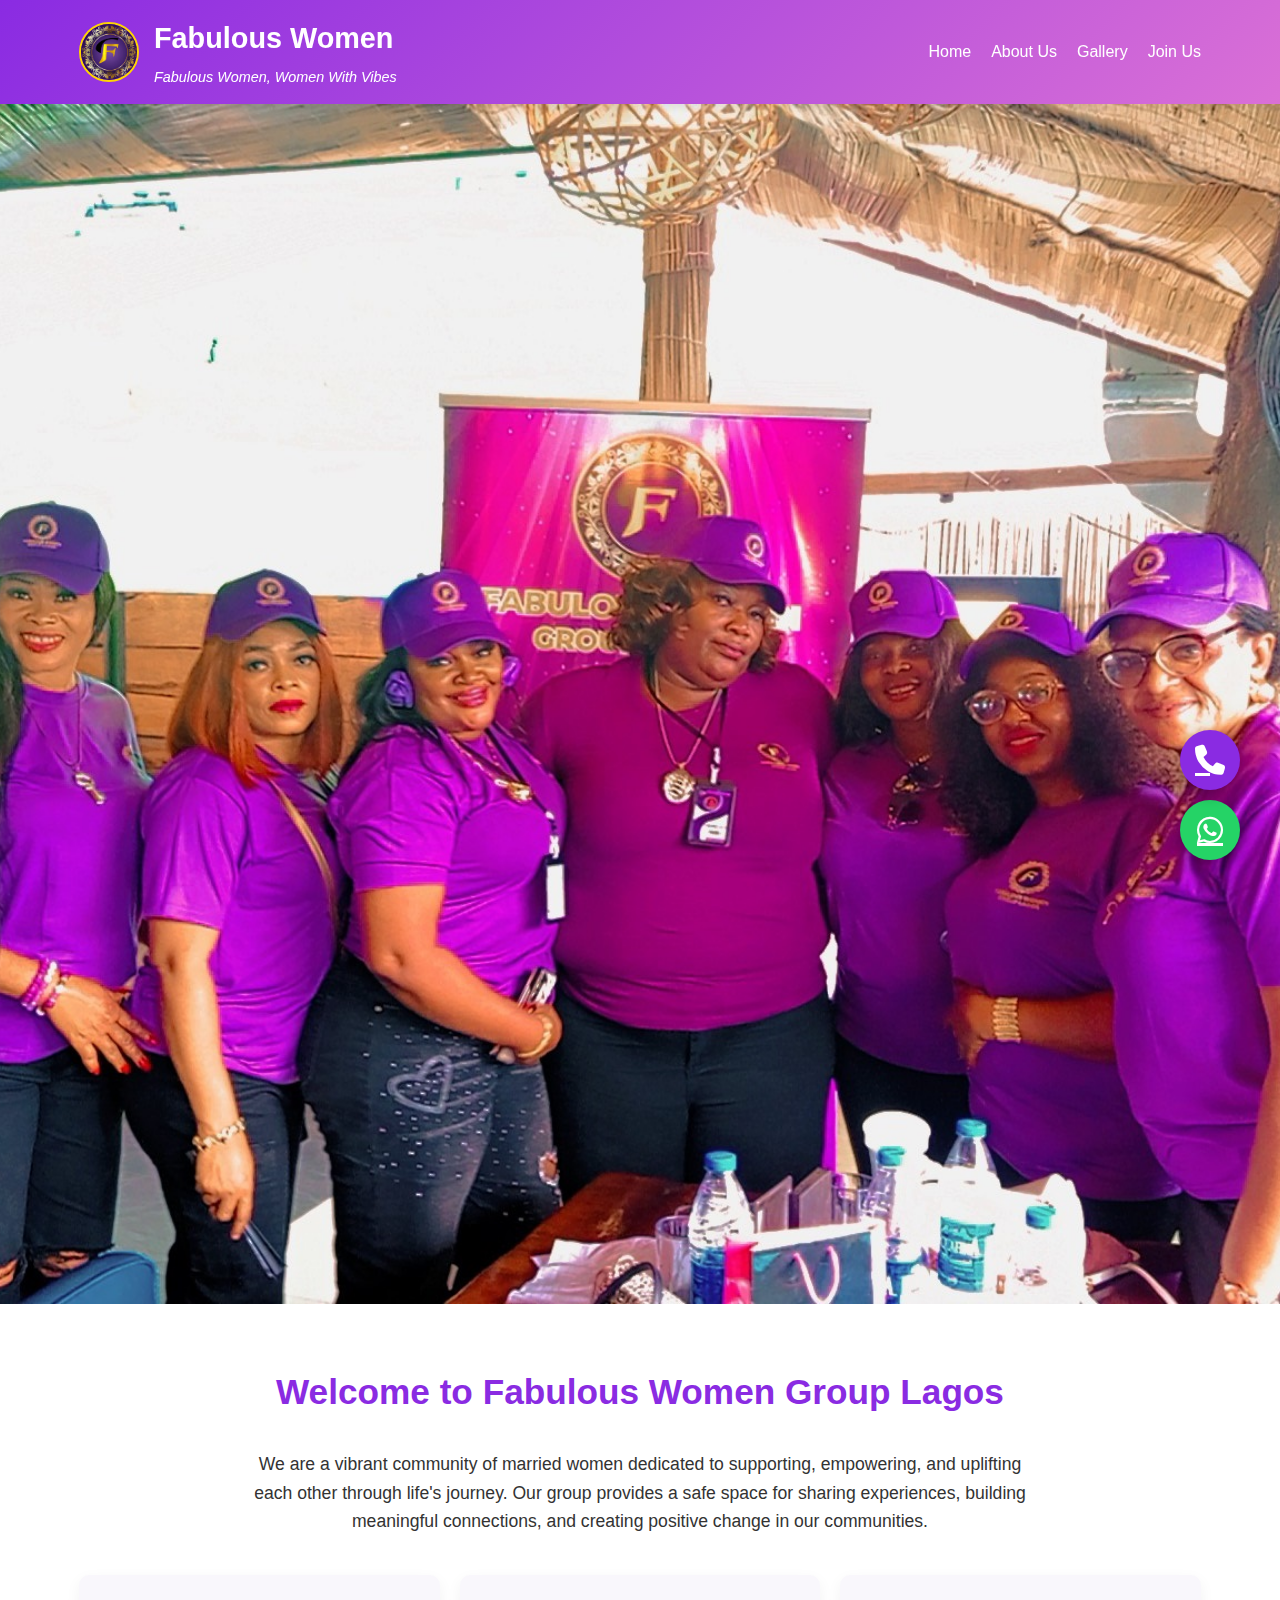
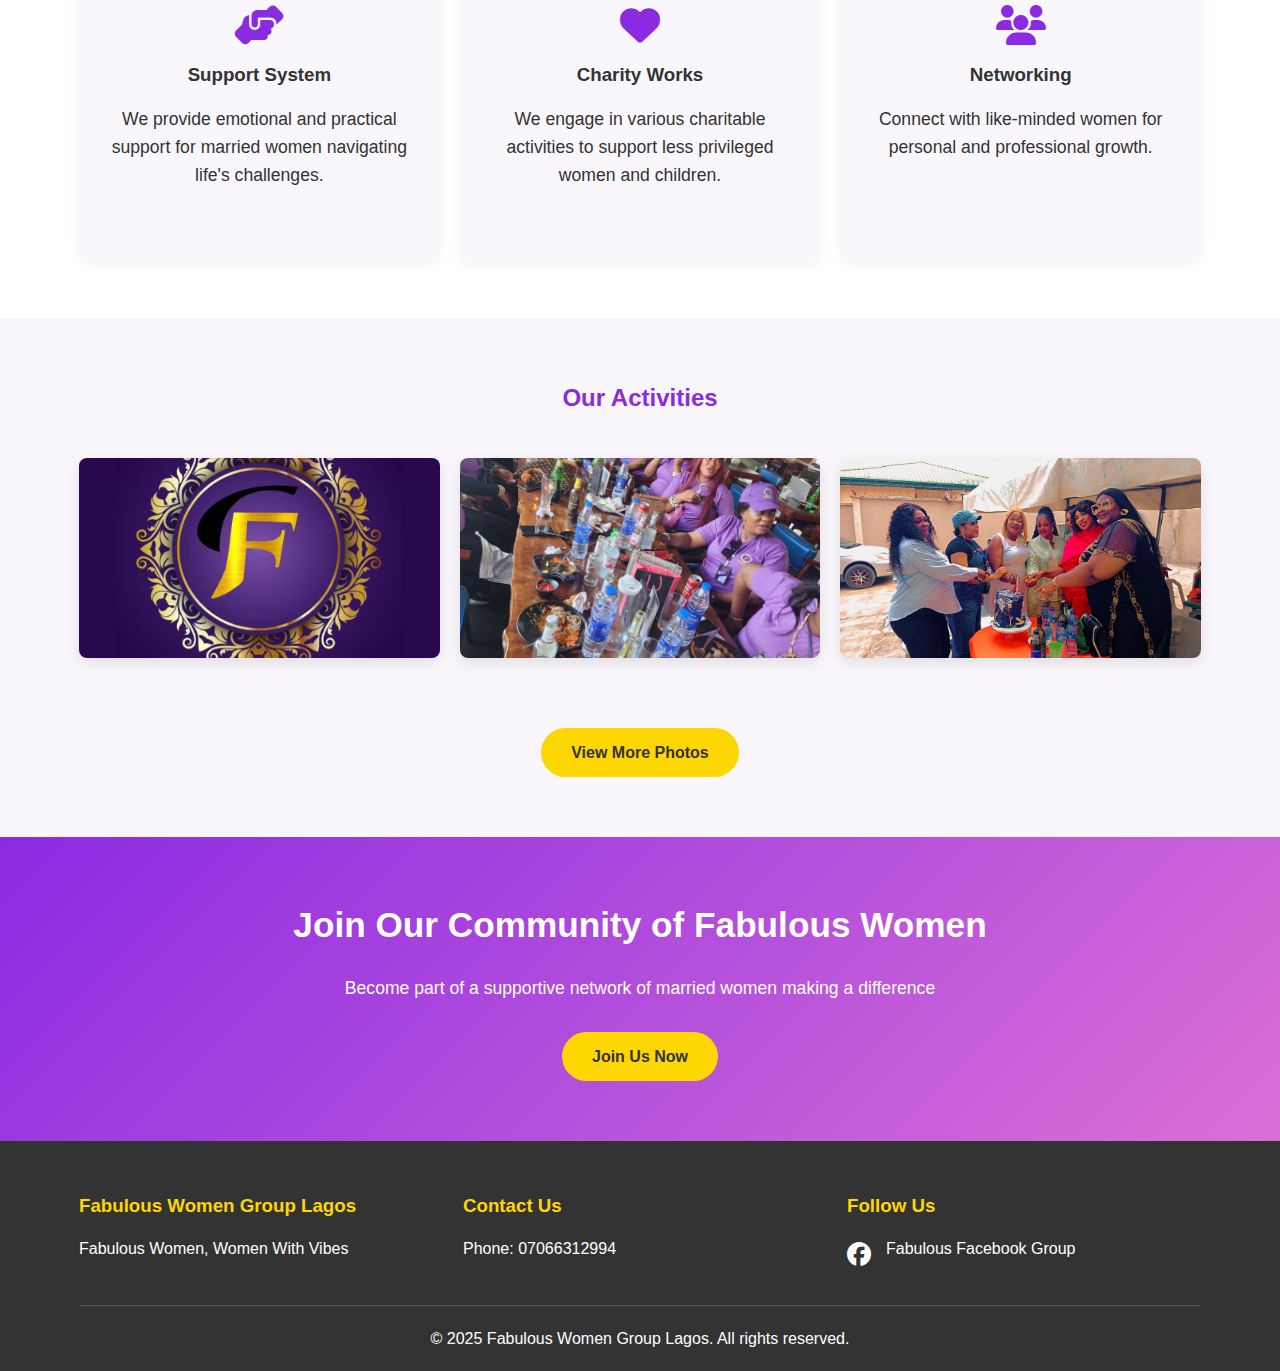
<file: index.html>
<!DOCTYPE html>
<html lang="en">
<head>
    <meta charset="UTF-8">
    <meta name="viewport" content="width=device-width, initial-scale=1.0">
    <title>Fabulous Women Group Lagos</title>
    <link rel="stylesheet" href="styles.css">
    <link rel="stylesheet" href="https://cdnjs.cloudflare.com/ajax/libs/font-awesome/6.4.0/css/all.min.css">
    <link rel="icon" href="images/logo.jpg">         
</head>
<body>
    <!-- Header with Navigation -->
    <header>
        <div class="container">
            <div class="logo">
                <img src="images/logo.jpg" alt="Fabulous Women Group Lagos Logo" class="logo-img">
                <div class="logo-text">
                    <h1>Fabulous Women</h1>
                    <p>Fabulous Women, Women With Vibes</p>
                </div>
            </div>
            <nav class="desktop-nav">
                <ul>
                    <li><a href="index.html">Home</a></li>
                    <li><a href="about.html">About Us</a></li>
                    <li><a href="gallery.html">Gallery</a></li>
                    <li><a href="join.html">Join Us</a></li>
                </ul>
            </nav>
            
            <!-- Hamburger Menu -->
            <div class="hamburger-menu">
                <div class="hamburger-icon">
                    <span></span>
                    <span></span>
                    <span></span>
                </div>
            </div>
            
            <!-- Mobile Navigation -->
            <nav class="mobile-nav">
                <ul>
                    <li><a href="index.html">Home</a></li>
                    <li><a href="about.html">About Us</a></li>
                    <li><a href="gallery.html">Gallery</a></li>
                    <li><a href="join.html">Join Us</a></li>
                </ul>
            </nav>
        </div>
    </header>

    <!-- Hero Slider Section -->
    <section class="hero-slider">
        <div class="slider-container">
            <div class="slide active">
                <img src="images/fab2.jpg" alt="Women Group">
            </div>
            <div class="slide">
                <img src="images/fab10.jpg" alt="Women Empowerment">
            </div>
            <div class="slide">
                <img src="images/fab1.jpg" alt="Women Supporting Women">
            </div>
            <div class="slide">
                <img src="images/fab8.jpg" alt="Women Community">
            </div>
            <div class="slide">
                <img src="images/fab3.jpg" alt="Women Networking">
            </div>
        </div>
    </section>

    <!-- About Section -->
    <section class="about">
        <div class="container">
            <h2>Welcome to Fabulous Women Group Lagos</h2>
            <p>We are a vibrant community of married women dedicated to supporting, empowering, and uplifting each other through life's journey. Our group provides a safe space for sharing experiences, building meaningful connections, and creating positive change in our communities.</p>
            
            <div class="features">
                <div class="feature">
                    <i class="fas fa-hands-helping"></i>
                    <h3>Support System</h3>
                    <p>We provide emotional and practical support for married women navigating life's challenges.</p>
                </div>
                <div class="feature">
                    <i class="fas fa-heart"></i>
                    <h3>Charity Works</h3>
                    <p>We engage in various charitable activities to support less privileged women and children.</p>
                </div>
                <div class="feature">
                    <i class="fas fa-users"></i>
                    <h3>Networking</h3>
                    <p>Connect with like-minded women for personal and professional growth.</p>
                </div>
            </div>
        </div>
    </section>

    <!-- Media Section -->
    <section class="media">
        <div class="container">
            <h2>Our Activities</h2>
            <div class="media-container">
                <div class="image-gallery">
                    <img src="images/full.jpg" alt="Group Activity">
                    <img src="images/fab5.jpg" alt="Charity Event">
                    <img src="images/fab11.jpg" alt="Women Meeting">
                </div>
                
                <div class="view-more-container">
                    <a href="gallery.html" class="btn view-more-btn">View More Photos</a>
                </div>
            </div>
        </div>
    </section>

    <!-- Call to Action -->
    <section class="cta">
        <div class="container">
            <h2>Join Our Community of Fabulous Women</h2>
            <p>Become part of a supportive network of married women making a difference</p>
            <a href="join.html" class="btn">Join Us Now</a>
        </div>
    </section>

    <!-- Footer -->
    <footer>
        <div class="container">
            <div class="footer-content">
                <div class="footer-section">
                    <h3>Fabulous Women Group Lagos</h3>
                    <p>Fabulous Women, Women With Vibes</p>
                </div>
                <div class="footer-section">
                    <h3>Contact Us</h3>
                    
                    <p>Phone: 07066312994</p>
                </div>
                <div class="footer-section">
                    <h3>Follow Us</h3>
                    <div class="socials">
                        <a href="https://web.facebook.com/groups/776587814757322"><i class="fab fa-facebook"></i></a>Fabulous Facebook Group
                        
                        
                    </div>
                </div>
            </div>
            <div class="footer-bottom">
                <p>&copy; 2025 Fabulous Women Group Lagos. All rights reserved.</p>
            </div>
        </div>
    </footer>

    <!-- Floating WhatsApp Button -->
    <a href="https://wa.me/2347066312994" class="whatsapp-float" target="_blank">
        <i class="fab fa-whatsapp"></i>
    </a>

    <!-- Floating Call Button -->
    <a href="tel:07066312994" class="call-float">
        <i class="fas fa-phone"></i>
    </a>

    <script src="script.js"></script>
</body>
</html>
</file>
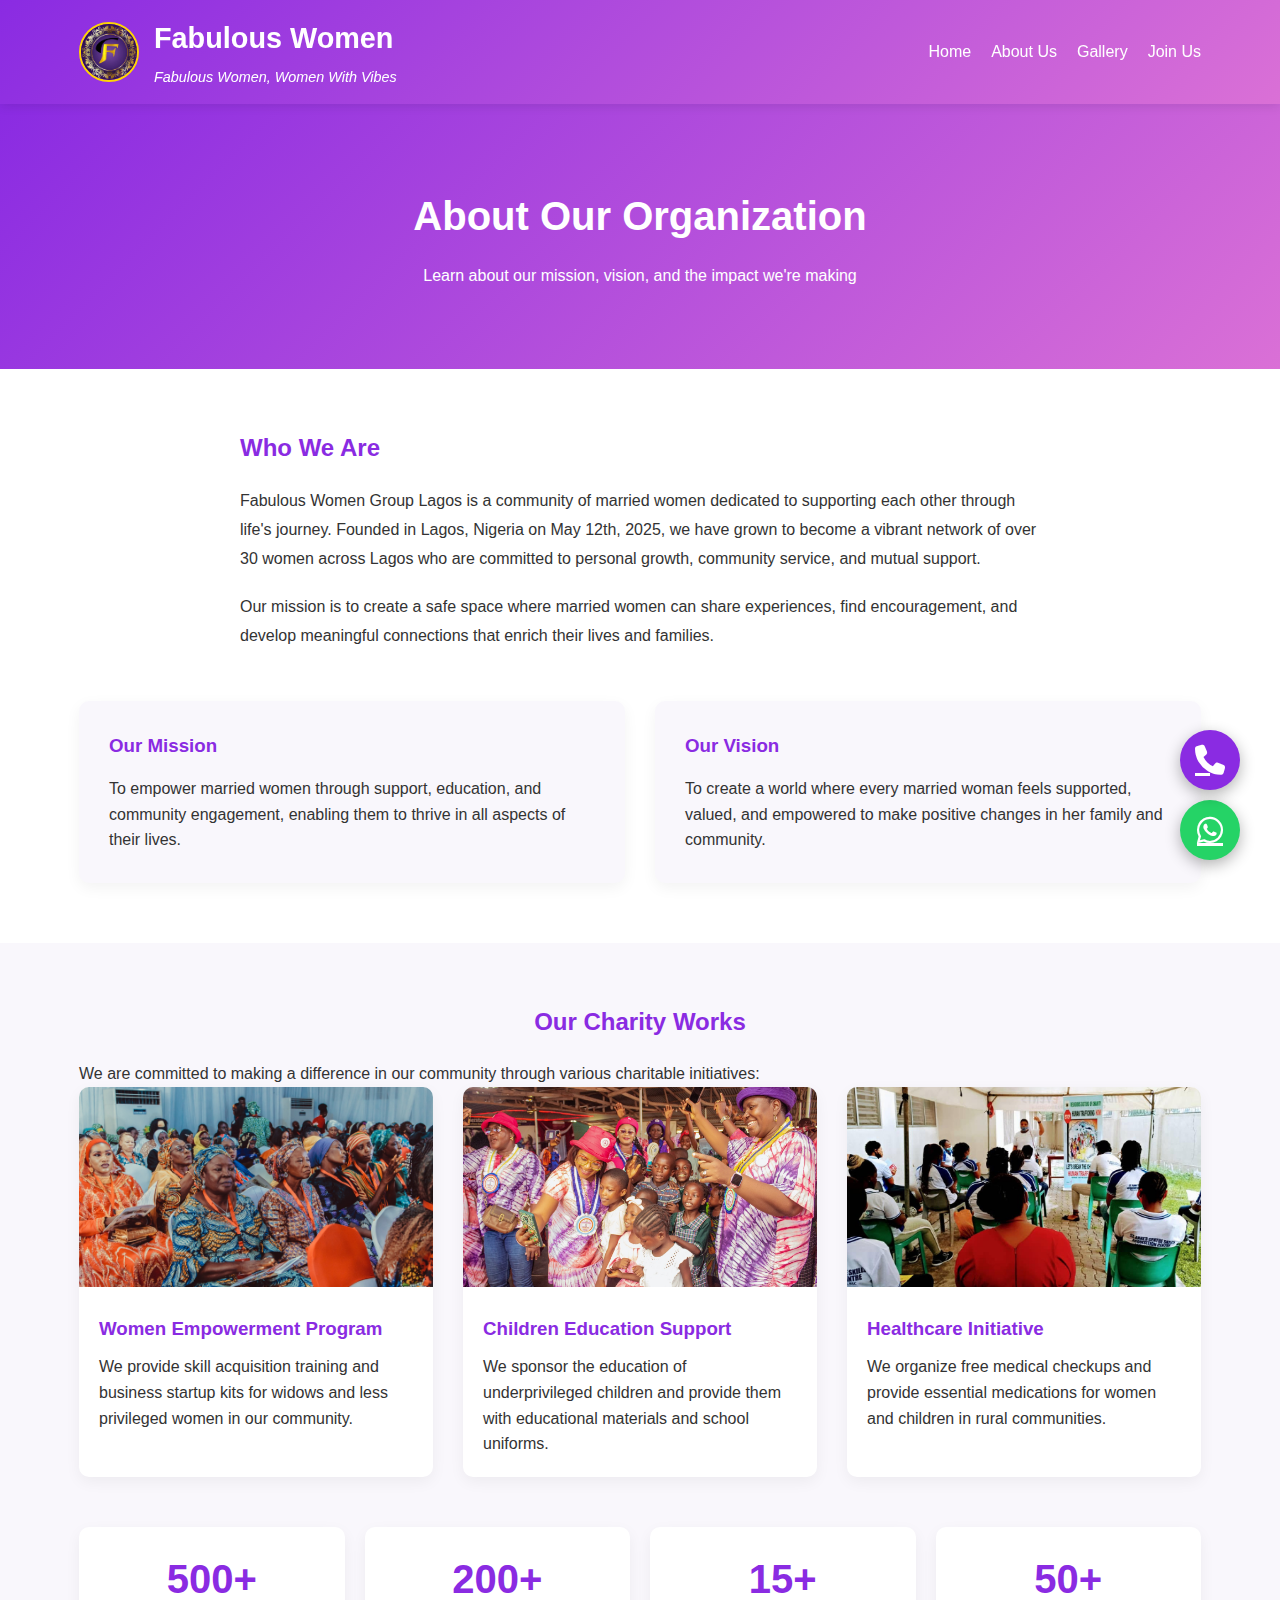
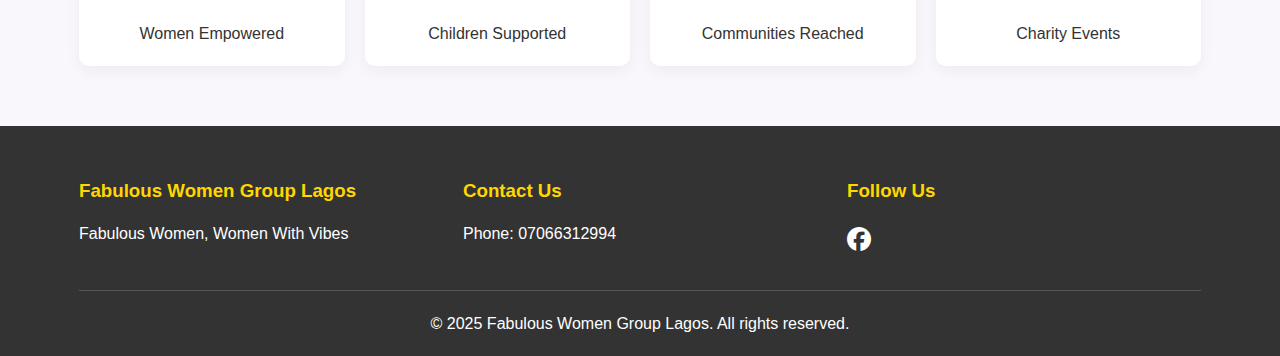
<file: about.html>
<!DOCTYPE html>
<html lang="en">
<head>
    <meta charset="UTF-8">
    <meta name="viewport" content="width=device-width, initial-scale=1.0">
    <title>About Us - Fabulous Women Group Lagos</title>
    <link rel="stylesheet" href="styles.css">
    <link rel="stylesheet" href="https://cdnjs.cloudflare.com/ajax/libs/font-awesome/6.4.0/css/all.min.css">
</head>
<body>
    <!-- Header with Navigation -->
    <header>
        <div class="container">
            <div class="logo">
                <img src="images/logo.jpg" alt="Fabulous Women Group Lagos Logo" class="logo-img">
                <div class="logo-text">
                    <h1>Fabulous Women</h1>
                    <p>Fabulous Women, Women With Vibes</p>
                </div>
            </div>
            <nav class="desktop-nav">
                <ul>
                    <li><a href="index.html">Home</a></li>
                    <li><a href="about.html">About Us</a></li>
                    <li><a href="gallery.html">Gallery</a></li>
                    <li><a href="join.html">Join Us</a></li>
                </ul>
            </nav>
            
            <!-- Hamburger Menu -->
            <div class="hamburger-menu">
                <div class="hamburger-icon">
                    <span></span>
                    <span></span>
                    <span></span>
                </div>
            </div>
            
            <!-- Mobile Navigation -->
            <nav class="mobile-nav">
                <ul>
                    <li><a href="index.html">Home</a></li>
                    <li><a href="about.html">About Us</a></li>
                    <li><a href="gallery.html">Gallery</a></li>
                    <li><a href="join.html">Join Us</a></li>
                </ul>
            </nav>
        </div>
    </header>

    <!-- About Hero Section -->
    <section class="page-hero">
        <div class="container">
            <h2>About Our Organization</h2>
            <p>Learn about our mission, vision, and the impact we're making</p>
        </div>
    </section>

    <!-- About Content -->
    <section class="about-content">
        <div class="container">
            <div class="about-text">
                <h2>Who We Are</h2>
                <p>Fabulous Women Group Lagos is a community of married women dedicated to supporting each other through life's journey. Founded in Lagos, Nigeria on May 12th, 2025, we have grown to become a vibrant network of over 30 women across Lagos who are committed to personal growth, community service, and mutual support.</p>
                
                <p>Our mission is to create a safe space where married women can share experiences, find encouragement, and develop meaningful connections that enrich their lives and families.</p>
            </div>

            <div class="mission-vision">
                <div class="mission">
                    <h3>Our Mission</h3>
                    <p>To empower married women through support, education, and community engagement, enabling them to thrive in all aspects of their lives.</p>
                </div>
                <div class="vision">
                    <h3>Our Vision</h3>
                    <p>To create a world where every married woman feels supported, valued, and empowered to make positive changes in her family and community.</p>
                </div>
            </div>
        </div>
    </section>

    <!-- Charity Works -->
    <section class="charity-works">
        <div class="container">
            <h2>Our Charity Works</h2>
            <p>We are committed to making a difference in our community through various charitable initiatives:</p>
            
            <div class="charity-projects">
                <div class="project">
                    <img src="images/slider.jpeg" alt="Women Empowerment Program">
                    <h3>Women Empowerment Program</h3>
                    <p>We provide skill acquisition training and business startup kits for widows and less privileged women in our community.</p>
                </div>
                
                <div class="project">
                    <img src="images/slider4.jpeg" alt="Children Education Support">
                    <h3>Children Education Support</h3>
                    <p>We sponsor the education of underprivileged children and provide them with educational materials and school uniforms.</p>
                </div>
                
                <div class="project">
                    <img src="images/slider 2.jpg" alt="Healthcare Initiative">
                    <h3>Healthcare Initiative</h3>
                    <p>We organize free medical checkups and provide essential medications for women and children in rural communities.</p>
                </div>
            </div>
            
            <div class="impact-stats">
                <div class="stat">
                    <h3>500+</h3>
                    <p>Women Empowered</p>
                </div>
                <div class="stat">
                    <h3>200+</h3>
                    <p>Children Supported</p>
                </div>
                <div class="stat">
                    <h3>15+</h3>
                    <p>Communities Reached</p>
                </div>
                <div class="stat">
                    <h3>50+</h3>
                    <p>Charity Events</p>
                </div>
            </div>
        </div>
    </section>

    <!-- Footer -->
    <footer>
        <div class="container">
            <div class="footer-content">
                <div class="footer-section">
                    <h3>Fabulous Women Group Lagos</h3>
                    <p>Fabulous Women, Women With Vibes</p>
                </div>
                <div class="footer-section">
                    <h3>Contact Us</h3>
                    
                    <p>Phone: 07066312994</p>
                </div>
                <div class="footer-section">
                    <h3>Follow Us</h3>
                    <div class="socials">
                        <a href="https://web.facebook.com/groups/776587814757322"><i class="fab fa-facebook"></i></a>
                        
                        
                    </div>
                </div>
            </div>
            <div class="footer-bottom">
                <p>&copy; 2025 Fabulous Women Group Lagos. All rights reserved.</p>
            </div>
        </div>
    </footer>
    <!-- Floating WhatsApp Button -->
    <a href="https://wa.me/2347066312994" class="whatsapp-float" target="_blank">
        <i class="fab fa-whatsapp"></i>
    </a>

    <!-- Floating Call Button -->
    <a href="tel:08161653750" class="call-float">
        <i class="fas fa-phone"></i>
    </a>

    <script src="script.js"></script>
</body>
</html>
</file>
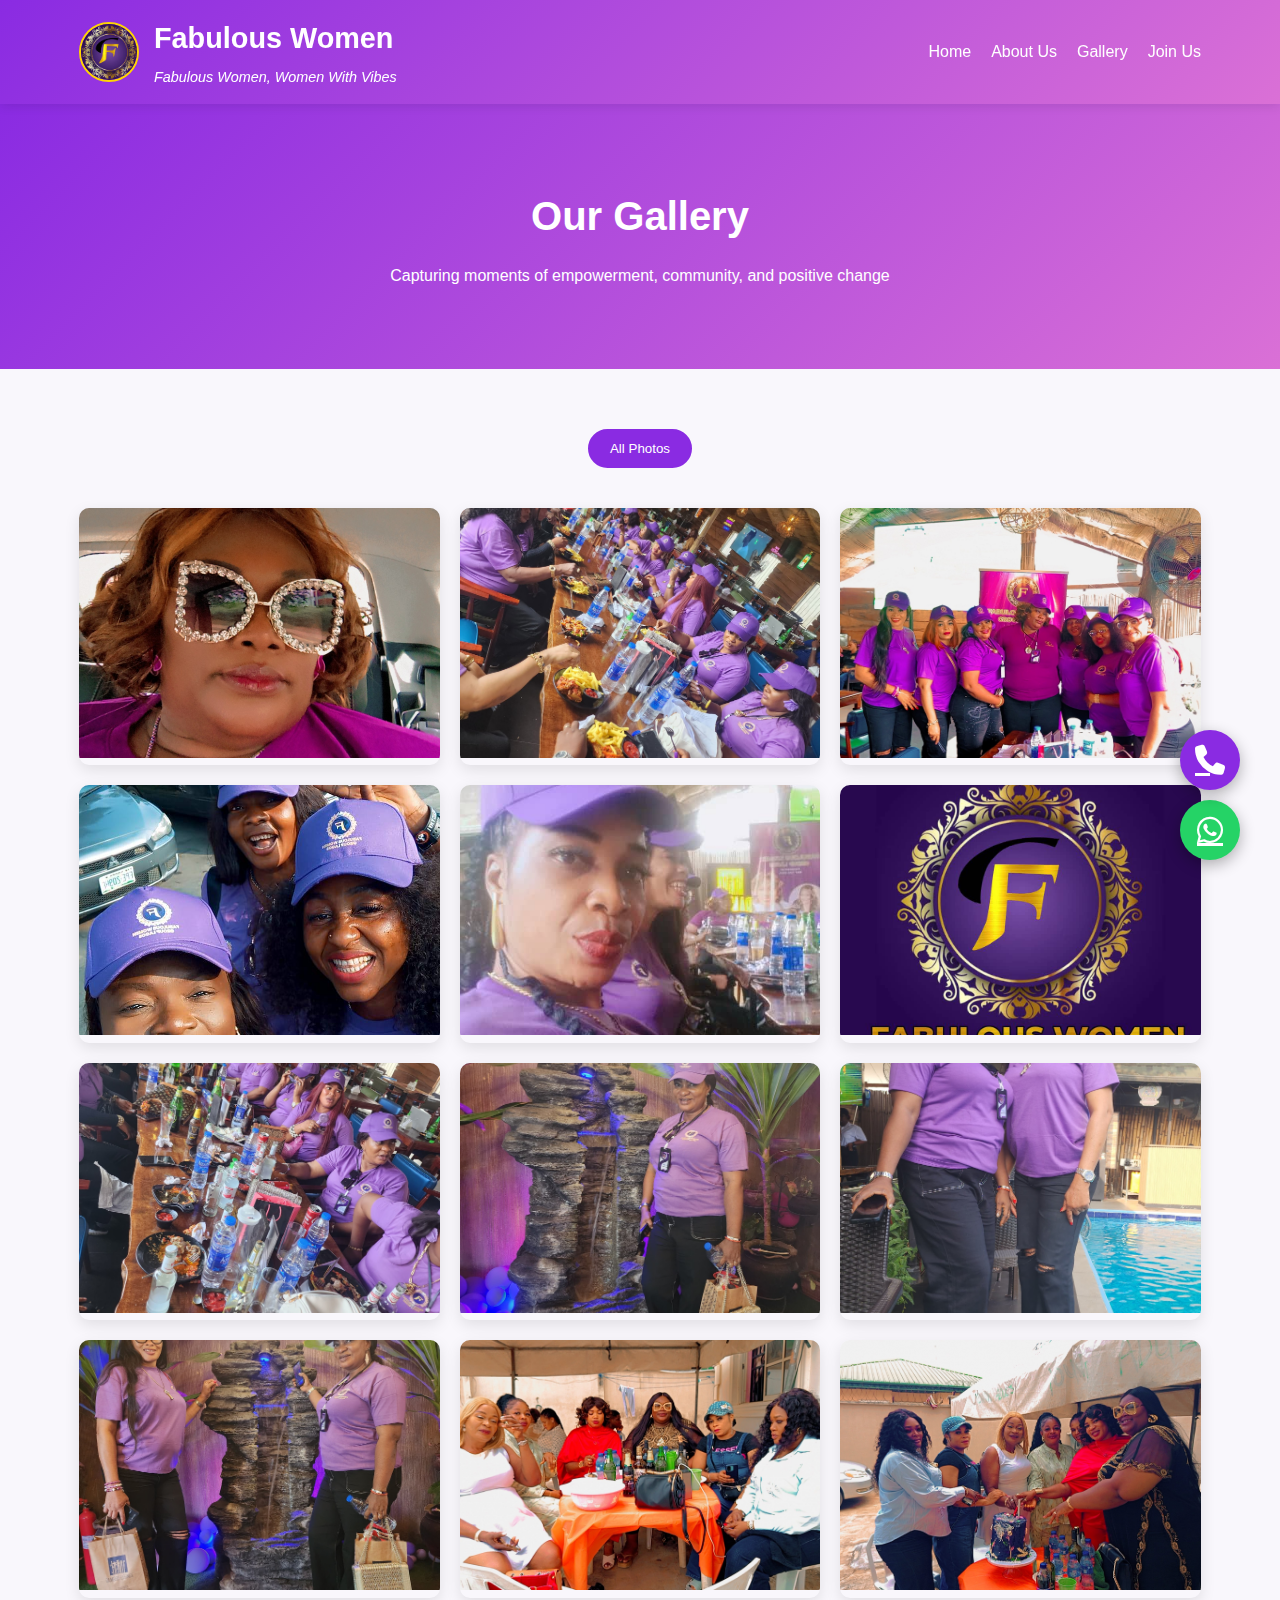
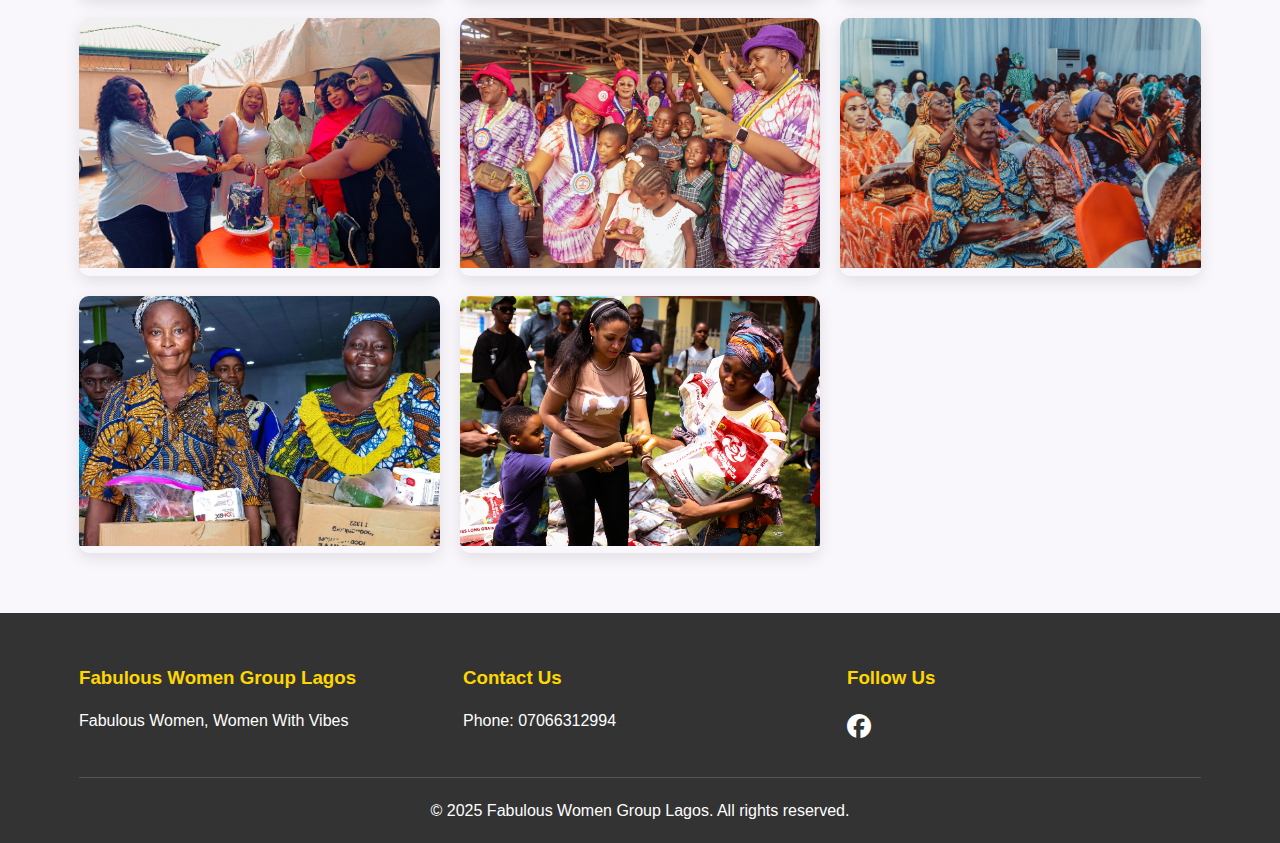
<file: gallery.html>
<!DOCTYPE html>
<html lang="en">
<head>
    <meta charset="UTF-8">
    <meta name="viewport" content="width=device-width, initial-scale=1.0">
    <title>Gallery - Fabulous Women Group Lagos</title>
    <link rel="stylesheet" href="styles.css">
    <link rel="stylesheet" href="https://cdnjs.cloudflare.com/ajax/libs/font-awesome/6.4.0/css/all.min.css">
</head>
<body>
    <!-- Header with Navigation -->
    <header>
        <div class="container">
            <div class="logo">
                <img src="images/logo.jpg" alt="Fabulous Women Group Lagos Logo" class="logo-img">
                <div class="logo-text">
                    <h1>Fabulous Women</h1>
                    <p>Fabulous Women, Women With Vibes</p>
                </div>
            </div>
            <nav class="desktop-nav">
                <ul>
                    <li><a href="index.html">Home</a></li>
                    <li><a href="about.html">About Us</a></li>
                    <li><a href="gallery.html">Gallery</a></li>
                    <li><a href="join.html">Join Us</a></li>
                </ul>
            </nav>
            
            <!-- Hamburger Menu -->
            <div class="hamburger-menu">
                <div class="hamburger-icon">
                    <span></span>
                    <span></span>
                    <span></span>
                </div>
            </div>
            
            <!-- Mobile Navigation -->
            <nav class="mobile-nav">
                <ul>
                    <li><a href="index.html">Home</a></li>
                    <li><a href="about.html">About Us</a></li>
                    <li><a href="gallery.html">Gallery</a></li>
                    <li><a href="join.html">Join Us</a></li>
                </ul>
            </nav>
        </div>
    </header>

    <!-- Gallery Hero Section -->
    <section class="page-hero">
        <div class="container">
            <h2>Our Gallery</h2>
            <p>Capturing moments of empowerment, community, and positive change</p>
        </div>
    </section>

    <!-- Gallery Section -->
    <section class="gallery-section">
        <div class="container">
            <div class="gallery-filters">
                <button class="filter-btn active" data-filter="all">All Photos</button>
                
            </div>

            <div class="gallery-grid">
                <!-- Event Photos -->
                <div class="gallery-item" data-category="events">
                    <img src="images/fab president.jpg" alt="Group Event" class="gallery-img">
                    <div class="gallery-overlay">
                        <h3>Fabulous President</h3>
                        <p>President of Fabulous Women Group Lagos</p>
                    </div>
                </div>

                <div class="gallery-item" data-category="events">
                    <img src="images/fab1.jpg" alt="Women Empowerment Event" class="gallery-img">
                    <div class="gallery-overlay">
                        <h3>Fabulous Women Hangout</h3>
                        <p>Our Fabulous Women Hangout</p>
                    </div>
                </div>

                <div class="gallery-item" data-category="events">
                    <img src="images/fab2.jpg" alt="Community Gathering" class="gallery-img">
                    <div class="gallery-overlay">
                        <h3>Fabulous Women Group Lagos</h3>
                        <p>Building connections and fostering relationships</p>
                    </div>
                </div>

                <div class="gallery-item" data-category="events">
                    <img src="images/fab3.jpg" alt="Special Event" class="gallery-img">
                    <div class="gallery-overlay">
                        <h3>Fabulous Women Networking</h3>
                        <p>Celebrating achievements and milestones</p>
                    </div>
                </div>

                <div class="gallery-item" data-category="events">
                    <img src="images/fab4.jpg" alt="Networking Event" class="gallery-img">
                    <div class="gallery-overlay">
                        <h3>Fabulous Woman</h3>
                        <p>Professional development and networking</p>
                    </div>
                </div>

                <!-- Charity Work Photos -->
                <div class="gallery-item" data-category="charity">
                    <img src="images/full.jpg" alt="Charity Work" class="gallery-img">
                    <div class="gallery-overlay">
                        <h3>Our Logo</h3>
                        <p>Making a difference in our community</p>
                    </div>
                </div>

                <div class="gallery-item" data-category="charity">
                    <img src="images/fab5.jpg" alt="Community Support" class="gallery-img">
                    <div class="gallery-overlay">
                        <h3>Fabulous Women Enjoyment</h3>
                        <p>Supporting families and individuals in need</p>
                    </div>
                </div>

                <!-- Meeting Photos -->
                <div class="gallery-item" data-category="meetings">
                    <img src="images/fab6.jpg" alt="Group Meeting" class="gallery-img">
                    <div class="gallery-overlay">
                        <h3>Beautiful Fabulous Woman</h3>
                        <p>Looking beautiful and feeling fabulous</p>
                    </div>
                </div>

                <div class="gallery-item" data-category="meetings">
                    <img src="images/fab7.jpg" alt="Planning Session" class="gallery-img">
                    <div class="gallery-overlay">
                        <h3>Beautiful Fabulous Women</h3>
                        <p>Looking beautiful and feeling fabulous</p>
                    </div>
                </div>

                <!-- Activity Photos -->
                <div class="gallery-item" data-category="activities">
                    <img src="images/fab8.jpg" alt="Group Activity" class="gallery-img">
                    <div class="gallery-overlay">
                        <h3>Group Activity</h3>
                        <p>Team building and bonding activities</p>
                    </div>
                </div>

                <div class="gallery-item" data-category="activities">
                    <img src="images/fab9.jpg" alt="Workshop Activity" class="gallery-img">
                    <div class="gallery-overlay">
                        <h3>Fabulous Women</h3>
                        <p>Looking beautiful and feeling fabulous</p>
                    </div>
                </div>

                <div class="gallery-item" data-category="activities">
                    <img src="images/fab10.jpg" alt="Community Activity" class="gallery-img">
                    <div class="gallery-overlay">
                        <h3>Fabulous Women Birthday Attendance</h3>
                        <p>Engaging with the broader community</p>
                    </div>
                </div>

                <div class="gallery-item" data-category="activities">
                    <img src="images/fab11.jpg" alt="Social Activity" class="gallery-img">
                    <div class="gallery-overlay">
                        <h3>Social Activity</h3>
                        <p>Building friendships and connections</p>
                    </div>
                </div>

                <div class="gallery-item" data-category="activities">
                    <img src="images/slider4.jpeg" alt="Social Activity" class="gallery-img">
                    <div class="gallery-overlay">
                        <h3>Social Activity</h3>
                        <p>Celebrating Children Education Support</p>
                    </div>
                </div>

                <div class="gallery-item" data-category="activities">
                    <img src="images/slider.jpeg" alt="Social Activity" class="gallery-img">
                    <div class="gallery-overlay">
                        <h3>Social Activity</h3>
                        <p>Seminar And Training Fabulous Women</p>
                    </div>
                </div>

                <div class="gallery-item" data-category="activities">
                    <img src="images/slider1.jpg" alt="Social Activity" class="gallery-img">
                    <div class="gallery-overlay">
                        <h3>Charity Work</h3>
                        <p>Women Empowerment Program</p>
                    </div>
                </div>

                <div class="gallery-item" data-category="activities">
                    <img src="images/slider3.jpg" alt="Social Activity" class="gallery-img">
                    <div class="gallery-overlay">
                        <h3>Charity Work Social Activity</h3>
                        <p>Feeding the less privileged</p>
                    </div>
                </div>
            </div>
        </div>
    </section>

    <!-- Footer -->
    <footer>
        <div class="container">
            <div class="footer-content">
                <div class="footer-section">
                    <h3>Fabulous Women Group Lagos</h3>
                    <p>Fabulous Women, Women With Vibes</p>
                </div>
                <div class="footer-section">
                    <h3>Contact Us</h3>
                    <p>Phone: 07066312994</p>
                </div>
                <div class="footer-section">
                    <h3>Follow Us</h3>
                    <div class="socials">
                        <a href="https://web.facebook.com/groups/776587814757322"><i class="fab fa-facebook"></i></a>
                    </div>
                </div>
            </div>
            <div class="footer-bottom">
                <p>&copy; 2025 Fabulous Women Group Lagos. All rights reserved.</p>
            </div>
        </div>
    </footer>

    <!-- Floating WhatsApp Button -->
    <a href="https://wa.me/2347066312994" class="whatsapp-float" target="_blank">
        <i class="fab fa-whatsapp"></i>
    </a>

    <!-- Floating Call Button -->
    <a href="tel:07066312994" class="call-float">
        <i class="fas fa-phone"></i>
    </a>

    <script src="script.js"></script>
</body>
</html>
</file>
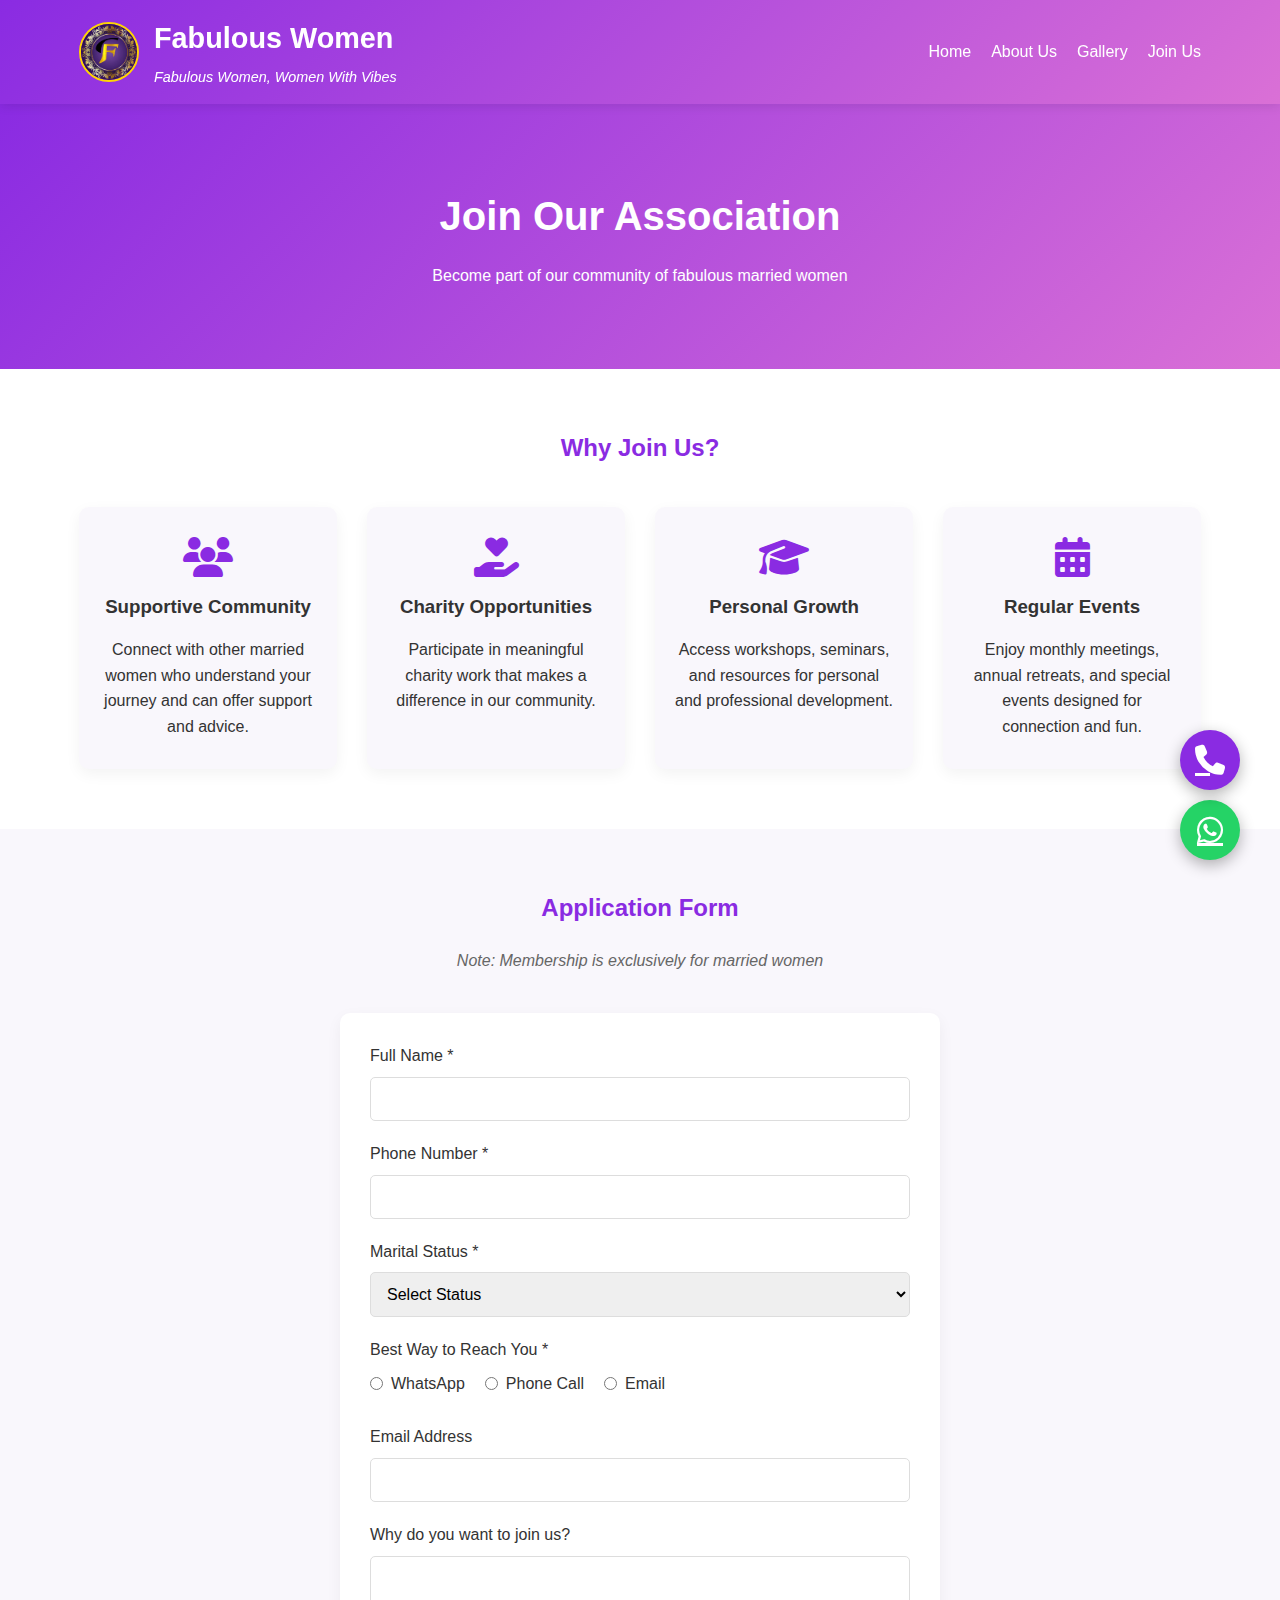
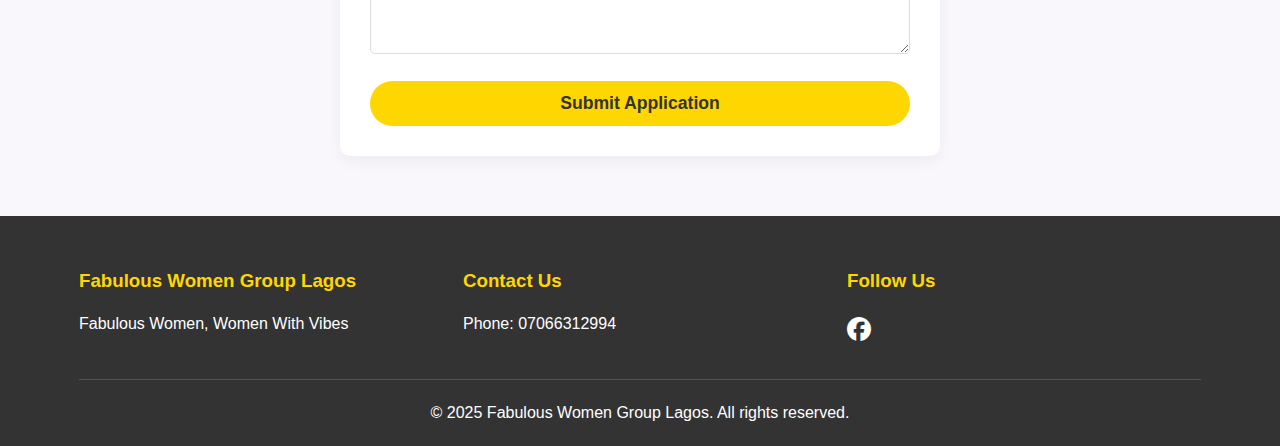
<file: join.html>
<!DOCTYPE html>
<html lang="en">
<head>
    <meta charset="UTF-8">
    <meta name="viewport" content="width=device-width, initial-scale=1.0">
    <title>Join Us - Fabulous Women Group Lagos</title>
    <link rel="stylesheet" href="styles.css">
    <link rel="stylesheet" href="https://cdnjs.cloudflare.com/ajax/libs/font-awesome/6.4.0/css/all.min.css">
</head>
<body>
    <!-- Header with Navigation -->
    <header>
        <div class="container">
            <div class="logo">
                <img src="images/logo.jpg" alt="Fabulous Women Group Lagos Logo" class="logo-img">
                <div class="logo-text">
                    <h1>Fabulous Women</h1>
                    <p>Fabulous Women, Women With Vibes</p>
                </div>
            </div>
            <nav class="desktop-nav">
                <ul>
                    <li><a href="index.html">Home</a></li>
                    <li><a href="about.html">About Us</a></li>
                    <li><a href="gallery.html">Gallery</a></li>
                    <li><a href="join.html">Join Us</a></li>
                </ul>
            </nav>
            
            <!-- Hamburger Menu -->
            <div class="hamburger-menu">
                <div class="hamburger-icon">
                    <span></span>
                    <span></span>
                    <span></span>
                </div>
            </div>
            
            <!-- Mobile Navigation -->
            <nav class="mobile-nav">
                <ul>
                    <li><a href="index.html">Home</a></li>
                    <li><a href="about.html">About Us</a></li>
                    <li><a href="gallery.html">Gallery</a></li>
                    <li><a href="join.html">Join Us</a></li>
                </ul>
            </nav>
        </div>
    </header>

    <!-- Join Hero Section -->
    <section class="page-hero">
        <div class="container">
            <h2>Join Our Association</h2>
            <p>Become part of our community of fabulous married women</p>
        </div>
    </section>

    <!-- Membership Benefits -->
    <section class="benefits">
        <div class="container">
            <h2>Why Join Us?</h2>
            <div class="benefits-list">
                <div class="benefit">
                    <i class="fas fa-users"></i>
                    <h3>Supportive Community</h3>
                    <p>Connect with other married women who understand your journey and can offer support and advice.</p>
                </div>
                <div class="benefit">
                    <i class="fas fa-hand-holding-heart"></i>
                    <h3>Charity Opportunities</h3>
                    <p>Participate in meaningful charity work that makes a difference in our community.</p>
                </div>
                <div class="benefit">
                    <i class="fas fa-graduation-cap"></i>
                    <h3>Personal Growth</h3>
                    <p>Access workshops, seminars, and resources for personal and professional development.</p>
                </div>
                <div class="benefit">
                    <i class="fas fa-calendar-alt"></i>
                    <h3>Regular Events</h3>
                    <p>Enjoy monthly meetings, annual retreats, and special events designed for connection and fun.</p>
                </div>
            </div>
        </div>
    </section>

    <!-- Membership Form -->
    <section class="membership-form">
        <div class="container">
            <h2>Application Form</h2>
            <p class="form-note">Note: Membership is exclusively for married women</p>
            
            <form id="joinForm">
                <div class="form-group">
                    <label for="name">Full Name *</label>
                    <input type="text" id="name" name="name" required>
                </div>
                
                <div class="form-group">
                    <label for="phone">Phone Number *</label>
                    <input type="tel" id="phone" name="phone" required>
                </div>
                
                <div class="form-group">
                    <label for="maritalStatus">Marital Status *</label>
                    <select id="maritalStatus" name="maritalStatus" required>
                        <option value="">Select Status</option>
                        <option value="married">Married</option>
                        <option value="divorced">Divorced</option>
                        <option value="widowed">Widowed</option>
                    </select>
                </div>
                
                <div class="form-group">
                    <label>Best Way to Reach You *</label>
                    <div class="radio-group">
                        <label>
                            <input type="radio" name="contactMethod" value="whatsapp" required>
                            WhatsApp
                        </label>
                        <label>
                            <input type="radio" name="contactMethod" value="call">
                            Phone Call
                        </label>
                        <label>
                            <input type="radio" name="contactMethod" value="email">
                            Email
                        </label>
                    </div>
                </div>
                
                <div class="form-group">
                    <label for="email">Email Address</label>
                    <input type="email" id="email" name="email">
                </div>
                
                <div class="form-group">
                    <label for="message">Why do you want to join us?</label>
                    <textarea id="message" name="message" rows="4"></textarea>
                </div>
                
                <button type="submit" class="btn">Submit Application</button>
            </form>
        </div>
    </section>

    <footer>
        <div class="container">
            <div class="footer-content">
                <div class="footer-section">
                    <h3>Fabulous Women Group Lagos</h3>
                    <p>Fabulous Women, Women With Vibes</p>
                </div>
                <div class="footer-section">
                    <h3>Contact Us</h3>
                    
                    <p>Phone: 07066312994</p>
                </div>
                <div class="footer-section">
                    <h3>Follow Us</h3>
                    <div class="socials">
                        <a href="https://web.facebook.com/groups/776587814757322"><i class="fab fa-facebook"></i></a>
                        
                        
                    </div>
                </div>
            </div>
            <div class="footer-bottom">
                <p>&copy; 2025 Fabulous Women Group Lagos. All rights reserved.</p>
            </div>
        </div>
    </footer>

    <!-- Floating WhatsApp Button -->
    <a href="https://wa.me/2347066312994" class="whatsapp-float" target="_blank">
        <i class="fab fa-whatsapp"></i>
    </a>

    <!-- Floating Call Button -->
    <a href="tel:07066312994" class="call-float">
        <i class="fas fa-phone"></i>
    </a>

    <script src="script.js"></script>
</body>
</html>
</file>
<file: styles.css>
/* Global Styles */
* {
    margin: 0;
    padding: 0;
    box-sizing: border-box;
    font-family: 'Segoe UI', Tahoma, Geneva, Verdana, sans-serif;
}

body {
    background-color: #f9f7fc;
    color: #333;
    line-height: 1.6;
}

.container {
    width: 90%;
    max-width: 1200px;
    margin: 0 auto;
    padding: 0 15px;
}

/* Header Styles */
header {
    background: linear-gradient(135deg, #8a2be2 0%, #da70d6 100%);
    color: white;
    padding: 15px 0;
    position: sticky;
    top: 0;
    z-index: 100;
    box-shadow: 0 2px 10px rgba(0, 0, 0, 0.1);
}

header .container {
    display: flex;
    justify-content: space-between;
    align-items: center;
}

.logo {
    display: flex;
    align-items: center;
    gap: 15px;
}

.logo-img {
    width: 60px;
    height: 60px;
    border-radius: 50%;
    object-fit: cover;
    border: 2px solid #ffd700;
}

.logo-text h1 {
    font-size: 1.8rem;
    margin-bottom: 5px;
}

.logo-text p {
    font-size: 0.9rem;
    font-style: italic;
}

nav ul {
    display: flex;
    list-style: none;
}

nav ul li {
    margin-left: 20px;
}

nav ul li a {
    color: white;
    text-decoration: none;
    font-weight: 500;
    transition: all 0.3s ease;
}

nav ul li a:hover {
    color: #ffd700;
}

/* Hamburger Menu Styles */
.hamburger-menu {
    display: none;
    cursor: pointer;
    z-index: 1001;
}

.hamburger-icon {
    width: 30px;
    height: 25px;
    display: flex;
    flex-direction: column;
    justify-content: space-between;
}

.hamburger-icon span {
    width: 100%;
    height: 3px;
    background-color: white;
    border-radius: 2px;
    transition: all 0.3s ease;
    transform-origin: center;
}

.hamburger-icon.active span:nth-child(1) {
    transform: rotate(45deg) translate(6px, 6px);
}

.hamburger-icon.active span:nth-child(2) {
    opacity: 0;
}

.hamburger-icon.active span:nth-child(3) {
    transform: rotate(-45deg) translate(6px, -6px);
}

/* Mobile Navigation */
.mobile-nav {
    display: none;
    position: fixed;
    top: 0;
    left: 0;
    width: 100%;
    height: 100vh;
    background-color: rgba(138, 43, 226, 0.95);
    backdrop-filter: blur(10px);
    z-index: 1000;
    padding-top: 60px;
    transform: translateX(-100%);
    transition: transform 0.3s ease;
}

.mobile-nav.active {
    transform: translateX(0);
}

.mobile-nav ul {
    flex-direction: column;
    align-items: center;
    justify-content: flex-start;
    height: auto;
    list-style: none;
    padding: 20px 0;
    margin: 0;
    min-height: 200px;
}

.mobile-nav ul li {
    margin: 10px 0;
}

.mobile-nav ul li a {
    color: white;
    text-decoration: none;
    font-size: 1.2rem;
    font-weight: 500;
    transition: all 0.3s ease;
    padding: 8px 16px;
    border-radius: 20px;
    display: block;
}

.mobile-nav ul li a:hover {
    color: #ffd700;
    background-color: rgba(255, 255, 255, 0.1);
    transform: scale(1.05);
}

/* Hero Slider */
.hero-slider {
    height: 1200px;
    position: relative;
    overflow: hidden;
}

.slider-container {
    width: 100%;
    height: 100%;
    position: relative;
}

.slide {
    position: absolute;
    width: 100%;
    height: 100%;
    opacity: 0;
    transition: opacity 1s ease;
}

.slide.active {
    opacity: 1;
}

.slide img {
    width: 100%;
    height: 100%;
    object-fit: cover;
}

/* About Section */
.about {
    padding: 60px 0;
    background-color: white;
}

.about h2 {
    text-align: center;
    margin-bottom: 30px;
    color: #8a2be2;
    font-size: 2.2rem;
}

.about p {
    text-align: center;
    max-width: 800px;
    margin: 0 auto 40px;
    font-size: 1.1rem;
}

.features {
    display: flex;
    justify-content: space-between;
    flex-wrap: wrap;
    gap: 20px;
}

.feature {
    flex: 1;
    min-width: 250px;
    text-align: center;
    padding: 30px 20px;
    background-color: #f9f7fc;
    border-radius: 10px;
    box-shadow: 0 5px 15px rgba(0, 0, 0, 0.05);
    transition: transform 0.3s ease;
}

.feature:hover {
    transform: translateY(-5px);
}

.feature i {
    font-size: 2.5rem;
    color: #8a2be2;
    margin-bottom: 15px;
}

.feature h3 {
    margin-bottom: 15px;
    color: #333;
}

/* Media Section */
.media {
    padding: 60px 0;
    background-color: #f9f7fc;
}

.media h2 {
    text-align: center;
    margin-bottom: 40px;
    color: #8a2be2;
}

.media-container {
    display: flex;
    flex-direction: column;
    gap: 40px;
}

.image-gallery {
    display: grid;
    grid-template-columns: repeat(auto-fit, minmax(250px, 1fr));
    gap: 20px;
}

.image-gallery img {
    width: 100%;
    height: 200px;
    object-fit: cover;
    border-radius: 8px;
    box-shadow: 0 5px 15px rgba(0, 0, 0, 0.1);
    transition: transform 0.3s ease;
}

.image-gallery img:hover {
    transform: scale(1.03);
}

.view-more-container {
    text-align: center;
    margin-top: 30px;
}

.view-more-btn {
    background-color: #8a2be2;
    color: white;
    padding: 12px 30px;
    border-radius: 30px;
    text-decoration: none;
    font-weight: bold;
    transition: all 0.3s ease;
    display: inline-block;
}

.view-more-btn:hover {
    background-color: #6a1cb9;
    transform: translateY(-3px);
    box-shadow: 0 5px 15px rgba(138, 43, 226, 0.3);
}

.video-container {
    position: relative;
    max-width: 800px;
    margin: 0 auto;
}

video {
    width: 100%;
    border-radius: 8px;
    box-shadow: 0 5px 15px rgba(0, 0, 0, 0.1);
}

.video-note {
    text-align: center;
    margin-top: 10px;
    font-style: italic;
    color: #666;
}

/* Call to Action */
.cta {
    padding: 60px 0;
    background: linear-gradient(135deg, #8a2be2 0%, #da70d6 100%);
    color: white;
    text-align: center;
}

.cta h2 {
    margin-bottom: 20px;
    font-size: 2.2rem;
}

.cta p {
    margin-bottom: 30px;
    font-size: 1.1rem;
    max-width: 600px;
    margin-left: auto;
    margin-right: auto;
}

.btn {
    display: inline-block;
    background-color: #ffd700;
    color: #333;
    padding: 12px 30px;
    border-radius: 30px;
    text-decoration: none;
    font-weight: bold;
    transition: all 0.3s ease;
}

.btn:hover {
    background-color: #fff;
    transform: translateY(-3px);
}

/* Page Hero */
.page-hero {
    padding: 80px 0;
    background: linear-gradient(135deg, #8a2be2 0%, #da70d6 100%);
    color: white;
    text-align: center;
}

.page-hero h2 {
    font-size: 2.5rem;
    margin-bottom: 15px;
}

/* About Content */
.about-content {
    padding: 60px 0;
    background-color: white;
}

.about-text {
    max-width: 800px;
    margin: 0 auto 50px;
}

.about-text h2 {
    color: #8a2be2;
    margin-bottom: 20px;
}

.about-text p {
    margin-bottom: 20px;
    line-height: 1.8;
}

.mission-vision {
    display: flex;
    gap: 30px;
    flex-wrap: wrap;
}

.mission, .vision {
    flex: 1;
    min-width: 300px;
    padding: 30px;
    background-color: #f9f7fc;
    border-radius: 10px;
    box-shadow: 0 5px 15px rgba(0, 0, 0, 0.05);
}

.mission h3, .vision h3 {
    color: #8a2be2;
    margin-bottom: 15px;
}

/* Charity Works */
.charity-works {
    padding: 60px 0;
    background-color: #f9f7fc;
}

.charity-works h2 {
    text-align: center;
    margin-bottom: 20px;
    color: #8a2be2;
}

.charity-works > p {
    text-align: center;
    max-width: 800px;
    margin: 0 auto 40px;
}

.charity-projects {
    display: grid;
    grid-template-columns: repeat(auto-fit, minmax(300px, 1fr));
    gap: 30px;
    margin-bottom: 50px;
}

.project {
    background-color: white;
    border-radius: 10px;
    overflow: hidden;
    box-shadow: 0 5px 15px rgba(0, 0, 0, 0.05);
    transition: transform 0.3s ease;
}

.project:hover {
    transform: translateY(-5px);
}

.project img {
    width: 100%;
    height: 200px;
    object-fit: cover;
}

.project h3 {
    padding: 20px 20px 10px;
    color: #8a2be2;
}

.project p {
    padding: 0 20px 20px;
    line-height: 1.6;
}

.impact-stats {
    display: flex;
    justify-content: space-around;
    flex-wrap: wrap;
    gap: 20px;
    margin-top: 40px;
}

.stat {
    text-align: center;
    padding: 20px;
    background-color: white;
    border-radius: 10px;
    box-shadow: 0 5px 15px rgba(0, 0, 0, 0.05);
    flex: 1;
    min-width: 150px;
}

.stat h3 {
    font-size: 2.5rem;
    color: #8a2be2;
    margin-bottom: 10px;
}

/* Benefits Section */
.benefits {
    padding: 60px 0;
    background-color: white;
}

.benefits h2 {
    text-align: center;
    margin-bottom: 40px;
    color: #8a2be2;
}

.benefits-list {
    display: grid;
    grid-template-columns: repeat(auto-fit, minmax(250px, 1fr));
    gap: 30px;
}

.benefit {
    text-align: center;
    padding: 30px 20px;
    background-color: #f9f7fc;
    border-radius: 10px;
    box-shadow: 0 5px 15px rgba(0, 0, 0, 0.05);
}

.benefit i {
    font-size: 2.5rem;
    color: #8a2be2;
    margin-bottom: 15px;
}

.benefit h3 {
    margin-bottom: 15px;
    color: #333;
}

/* Membership Form */
.membership-form {
    padding: 60px 0;
    background-color: #f9f7fc;
}

.membership-form h2 {
    text-align: center;
    margin-bottom: 20px;
    color: #8a2be2;
}

.form-note {
    text-align: center;
    margin-bottom: 40px;
    font-style: italic;
    color: #666;
}

form {
    max-width: 600px;
    margin: 0 auto;
    background-color: white;
    padding: 30px;
    border-radius: 10px;
    box-shadow: 0 5px 15px rgba(0, 0, 0, 0.05);
}

.form-group {
    margin-bottom: 20px;
}

label {
    display: block;
    margin-bottom: 8px;
    font-weight: 500;
}

input, select, textarea {
    width: 100%;
    padding: 12px;
    border: 1px solid #ddd;
    border-radius: 5px;
    font-size: 1rem;
}

.radio-group {
    display: flex;
    gap: 20px;
    flex-wrap: wrap;
}

.radio-group label {
    display: flex;
    align-items: center;
    font-weight: normal;
    cursor: pointer;
}

.radio-group input {
    width: auto;
    margin-right: 8px;
}

button.btn {
    width: 100%;
    cursor: pointer;
    border: none;
    font-size: 1.1rem;
}

/* Footer */
footer {
    background-color: #333;
    color: white;
    padding: 50px 0 20px;
}

.footer-content {
    display: flex;
    justify-content: space-between;
    flex-wrap: wrap;
    gap: 30px;
    margin-bottom: 30px;
}

.footer-section {
    flex: 1;
    min-width: 250px;
}

.footer-section h3 {
    margin-bottom: 15px;
    color: #ffd700;
}

.footer-section p {
    margin-bottom: 10px;
}

.socials {
    display: flex;
    gap: 15px;
}

.socials a {
    color: white;
    font-size: 1.5rem;
    transition: color 0.3s ease;
}

.socials a:hover {
    color: #ffd700;
}

.footer-bottom {
    text-align: center;
    padding-top: 20px;
    border-top: 1px solid #555;
}

/* Floating Buttons */
.whatsapp-float {
    position: fixed;
    width: 60px;
    height: 60px;
    bottom: 40px;
    right: 40px;
    background-color: #25d366;
    color: white;
    border-radius: 50px;
    text-align: center;
    font-size: 30px;
    box-shadow: 0 5px 15px rgba(0, 0, 0, 0.3);
    z-index: 100;
    display: flex;
    align-items: center;
    justify-content: center;
    transition: all 0.3s ease;
}

.whatsapp-float:hover {
    background-color: #128c7e;
    transform: scale(1.1);
}

.call-float {
    position: fixed;
    width: 60px;
    height: 60px;
    bottom: 110px;
    right: 40px;
    background-color: #8a2be2;
    color: white;
    border-radius: 50px;
    text-align: center;
    font-size: 30px;
    box-shadow: 0 5px 15px rgba(0, 0, 0, 0.3);
    z-index: 100;
    display: flex;
    align-items: center;
    justify-content: center;
    transition: all 0.3s ease;
}

.call-float:hover {
    background-color: #6a1cb9;
    transform: scale(1.1);
}

/* Gallery Styles */
.gallery-section {
    padding: 60px 0;
    background-color: #f9f7fc;
}

.gallery-filters {
    display: flex;
    justify-content: center;
    flex-wrap: wrap;
    gap: 15px;
    margin-bottom: 40px;
}

.filter-btn {
    padding: 10px 20px;
    border: 2px solid #8a2be2;
    background-color: transparent;
    color: #8a2be2;
    border-radius: 25px;
    cursor: pointer;
    font-weight: 500;
    transition: all 0.3s ease;
}

.filter-btn:hover,
.filter-btn.active {
    background-color: #8a2be2;
    color: white;
}

.gallery-grid {
    display: grid;
    grid-template-columns: repeat(auto-fit, minmax(300px, 1fr));
    gap: 20px;
    margin-top: 40px;
}

.gallery-item {
    position: relative;
    border-radius: 10px;
    overflow: hidden;
    box-shadow: 0 5px 15px rgba(0, 0, 0, 0.1);
    transition: transform 0.3s ease;
    cursor: pointer;
}

.gallery-item:hover {
    transform: translateY(-5px);
}

.gallery-img {
    width: 100%;
    height: 250px;
    object-fit: cover;
    transition: transform 0.3s ease;
}

.gallery-item:hover .gallery-img {
    transform: scale(1.05);
}

.gallery-overlay {
    position: absolute;
    bottom: 0;
    left: 0;
    right: 0;
    background: linear-gradient(transparent, rgba(0, 0, 0, 0.8));
    color: white;
    padding: 20px;
    transform: translateY(100%);
    transition: transform 0.3s ease;
}

.gallery-item:hover .gallery-overlay {
    transform: translateY(0);
}

.gallery-overlay h3 {
    margin-bottom: 5px;
    font-size: 1.2rem;
}

.gallery-overlay p {
    font-size: 0.9rem;
    opacity: 0.9;
}

/* Responsive Design */
@media (max-width: 768px) {
    header {
        padding: 10px 0;
    }
    
    header .container {
        flex-direction: row;
        justify-content: space-between;
        align-items: center;
    }
    
    .logo-text h1 {
        font-size: 1.4rem;
    }
    
    .logo-text p {
        font-size: 0.8rem;
    }
    
    .logo-img {
        width: 50px;
        height: 50px;
    }
    
    .desktop-nav {
        display: none;
    }
    
    .hamburger-menu {
        display: block;
    }
    
    .mobile-nav {
        display: block;
    }
    
    .hero-slider {
        height: 300px;
    }
    
    .features {
        flex-direction: column;
    }
    
    .mission-vision {
        flex-direction: column;
    }
    
    .footer-content {
        flex-direction: column;
    }
    
    .whatsapp-float, .call-float {
        width: 50px;
        height: 50px;
        font-size: 24px;
        bottom: 20px;
        right: 20px;
    }
    
    .call-float {
        bottom: 80px;
    }
}
</file>
